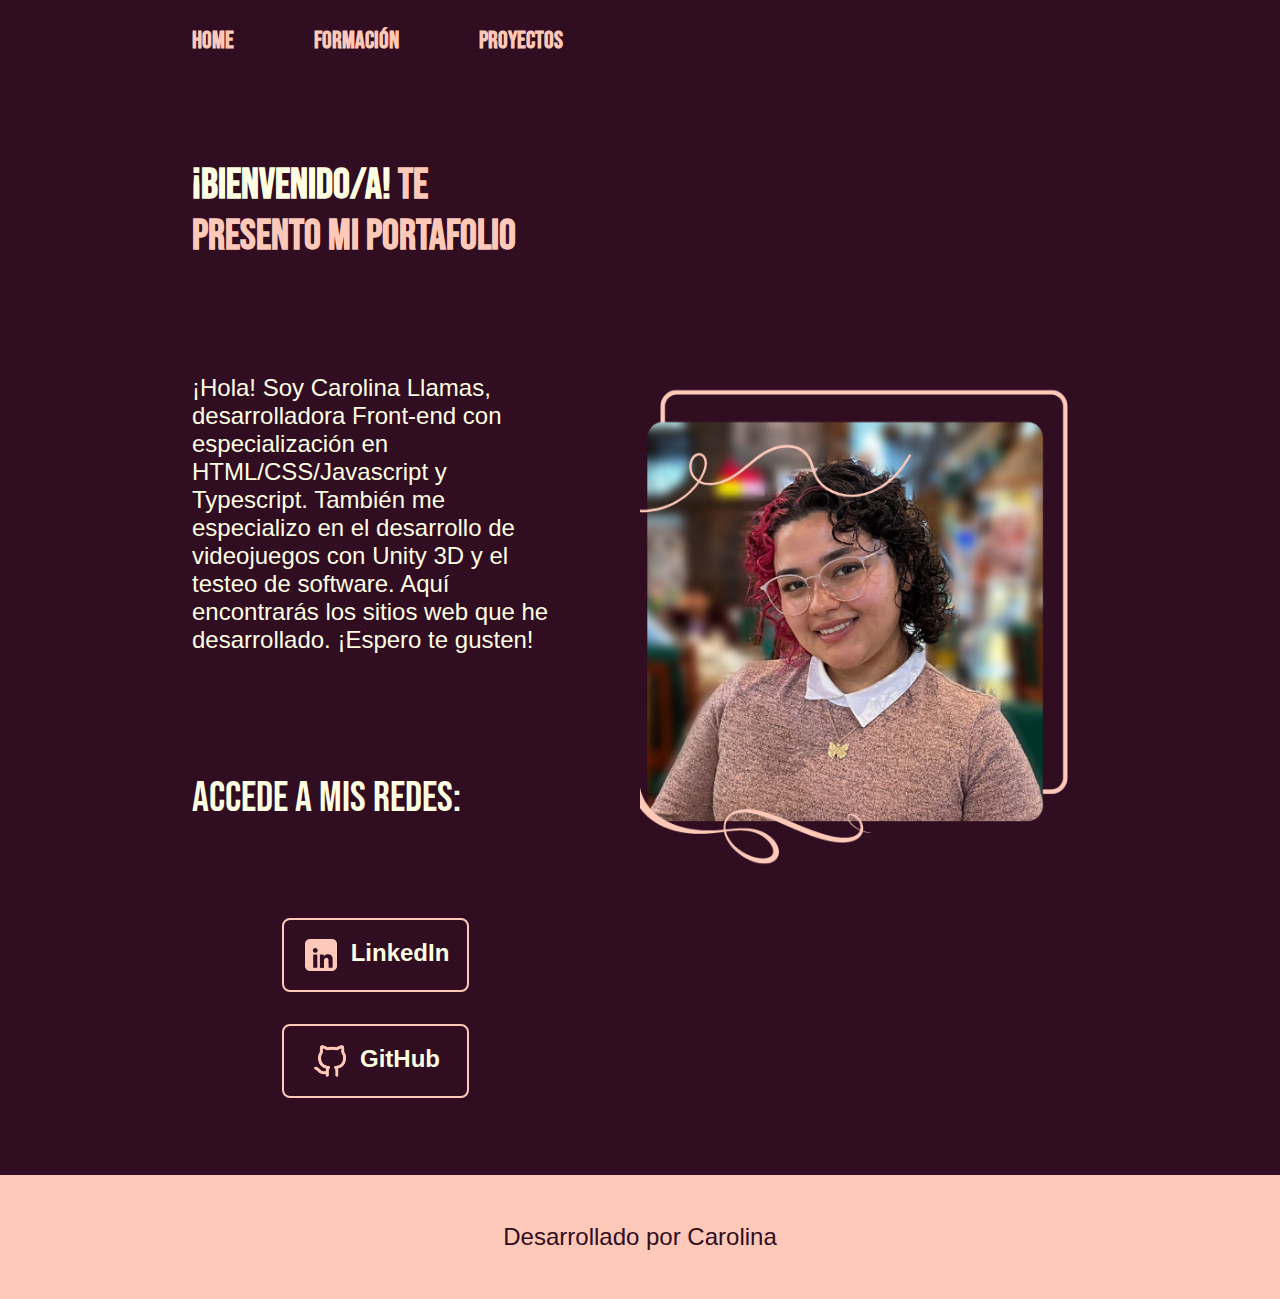
<file: index.html>
<!DOCTYPE html>
<html lang="en">
<head>
    <meta charset="UTF-8">
    <meta name="viewport" content="width=device-width, initial-scale=1.0">
    <title>Portafolio Carolina</title>
    <link rel="stylesheet" href="css/style.css">
    <link rel="preconnect" href="https://fonts.googleapis.com">
    <link rel="preconnect" href="https://fonts.gstatic.com" crossorigin>
    <link href="https://fonts.googleapis.com/css2?family=Bebas+Neue&display=swap" rel="stylesheet">
</head>
<body>
    <header class="header">
        <nav class="header__menu">
            <a class="header__menu--link" href="#">Home</a>
            <a class="header__menu--link" href="/studies.html">Formación</a>
            <a class="header__menu--link" href="/projects.html">Proyectos</a>
        </nav>
    </header>

    <main class="presentation">
        <section class="presentation__content">
            <h1 class="presentation__content--title">¡Bienvenido/a! <strong class="title-bold">Te presento mi Portafolio</strong></h1>
            <p class="presentation__content--text">¡Hola! Soy Carolina Llamas, desarrolladora Front-end con especialización en HTML/CSS/Javascript y Typescript. 
                También me especializo en el desarrollo de videojuegos con Unity 3D y el testeo de software.
                Aquí encontrarás los sitios web que he desarrollado. ¡Espero te gusten!
            </p>

            <h2 class="presentation__links__subtitle">Accede a mis redes:</h2>
            <div class="presentation__links">
                <a class="presentation__links--button" href="https://www.linkedin.com/in/carolina-llamas-carrillo-gd/" target="_blank"> 
                    <img src="/assets/linkedin.png" alt="icono del logo de linkedin">LinkedIn</a>
                <a class="presentation__links--button" href="https://github.com/Caro-Llamas" target="_blank"> 
                    <img src="/assets/github.png" alt="icono del logo de github">GitHub</a>
            </div>
        </section>
        <img class="presentation__img" src="/assets/Imagem.png" alt="Imagen de Carolina sonriendo a la camara">
    </main>
    <footer class="footer">
        <p>Desarrollado por Carolina</p>
    </footer>

</body>
</html>
</file>
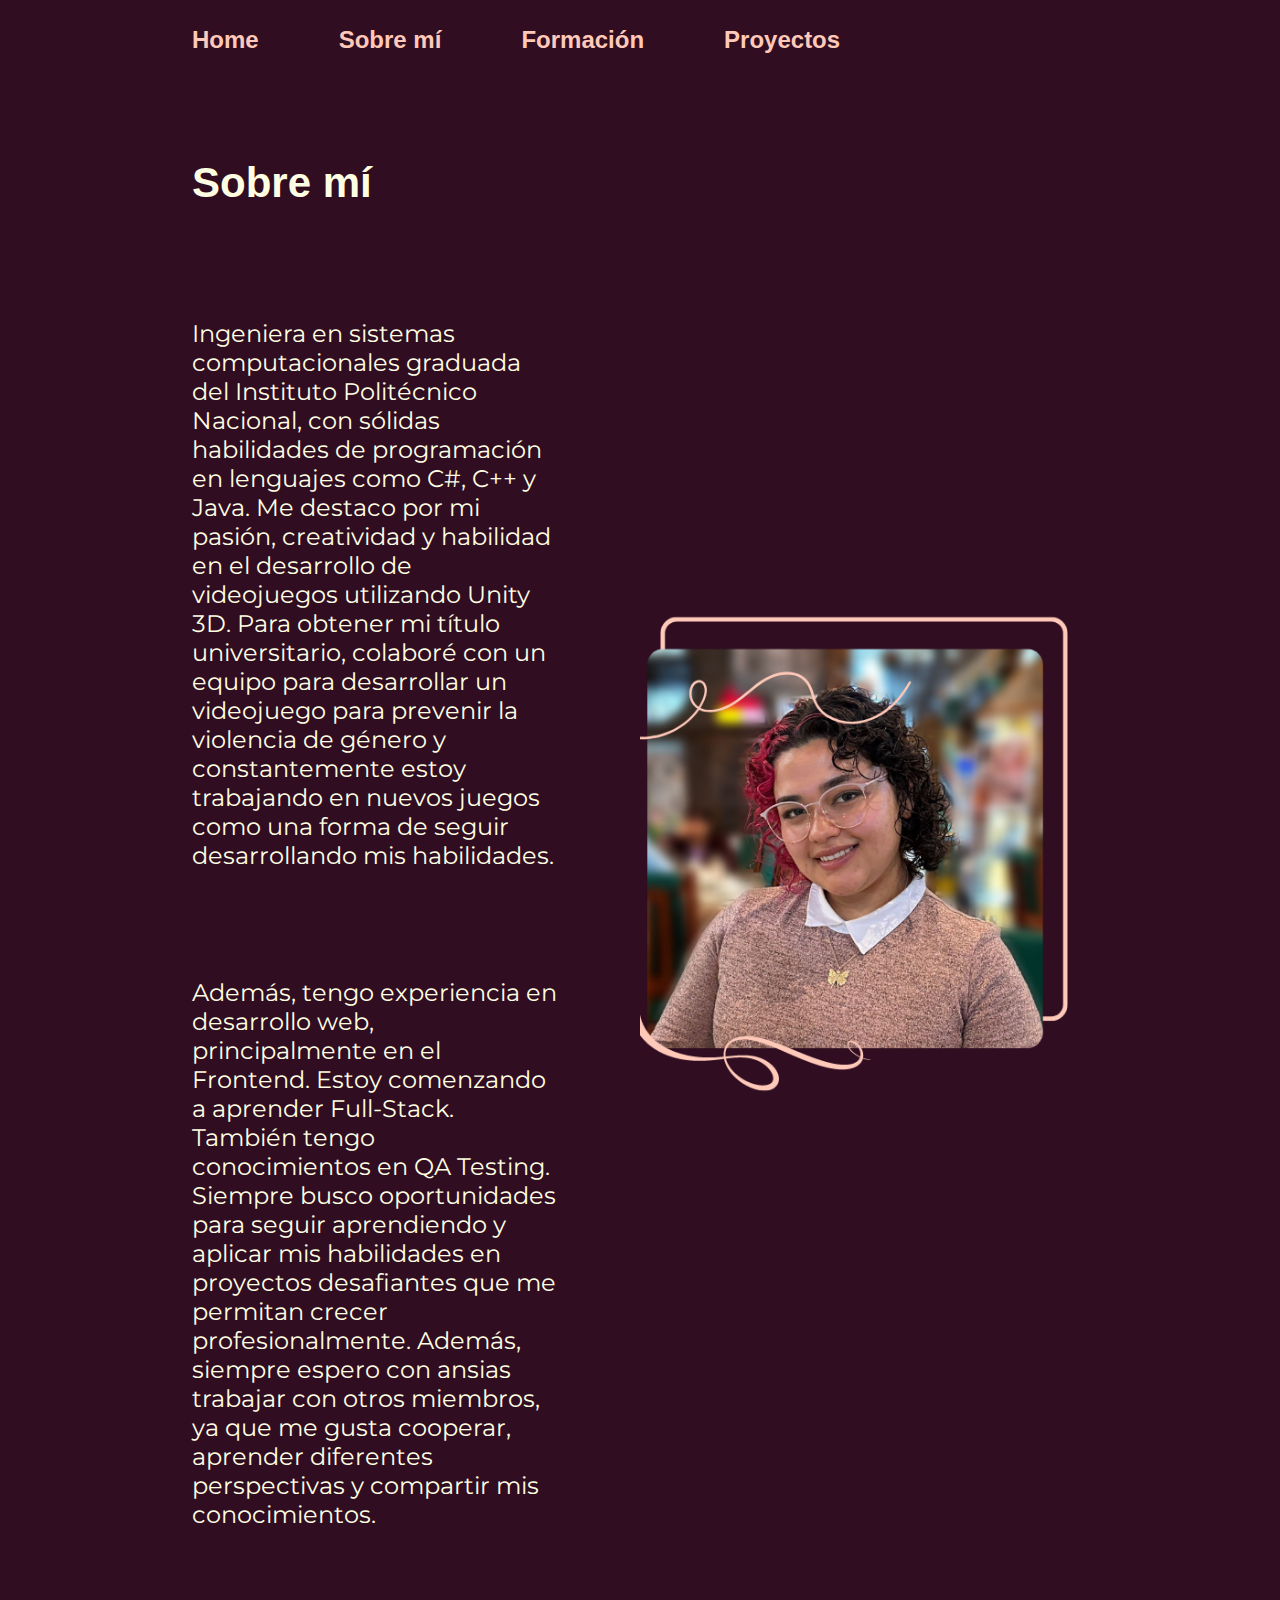
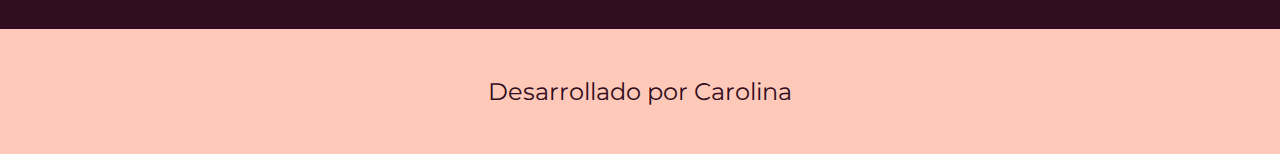
<file: about.html>
<!DOCTYPE html>
<html lang="es-mx">
<head>
    <meta charset="UTF-8">
    <meta name="viewport" content="width=device-width, initial-scale=1.0">
    <title>Sobre mí</title>
    <link rel="stylesheet" href="css/style.css">
    <link rel="preconnect" href="https://fonts.googleapis.com">
    <link rel="preconnect" href="https://fonts.gstatic.com" crossorigin>
    <link href="https://fonts.googleapis.com/css2?family=Krona+One&family=Montserrat:ital,wght@0,100..900;1,100..900&display=swap" rel="stylesheet">

</head>
<body>
    <header class="header">
        <nav class="header__menu">
            <a class="header__menu--link" href="/index.html">Home</a>
            <a class="header__menu--link" href="#">Sobre mí</a>
            <a class="header__menu--link" href="/studies.html">Formación</a>
            <a class="header__menu--link" href="/projects.html">Proyectos</a>
        </nav>
    </header>

    <main class="presentation">
        <section class="presentation__content">
            <h1 class="presentation__content--title">Sobre mí</h1>
            <p class="presentation__content--text">
                Ingeniera en sistemas computacionales graduada del Instituto Politécnico Nacional, 
                con sólidas habilidades de programación en lenguajes como C#, C++ y Java. Me destaco por mi pasión, 
                creatividad y habilidad en el desarrollo de videojuegos utilizando Unity 3D. Para obtener mi título 
                universitario, colaboré con un equipo para desarrollar un videojuego para prevenir la violencia de género 
                y constantemente estoy trabajando en nuevos juegos como una forma de seguir desarrollando mis habilidades. 

            </p>

            <p class="presentation__content--text">
                Además, tengo experiencia en desarrollo web, principalmente en el Frontend. Estoy comenzando a aprender Full-Stack. 
                También tengo conocimientos en QA Testing. 
                Siempre busco oportunidades para seguir aprendiendo y aplicar mis habilidades 
                en proyectos desafiantes que me permitan crecer profesionalmente. Además, 
                siempre espero con ansias trabajar con otros miembros, ya que me gusta cooperar, aprender diferentes 
                perspectivas y compartir mis conocimientos.
            </p>

            
        </section>
        <img class="presentation__img" src="/assets/Imagem.png" alt="Imagen de Carolina sonriendo a la camara">
    </main>

    <footer class="footer">
        <p>Desarrollado por Carolina</p>
    </footer>
</html>
</file>
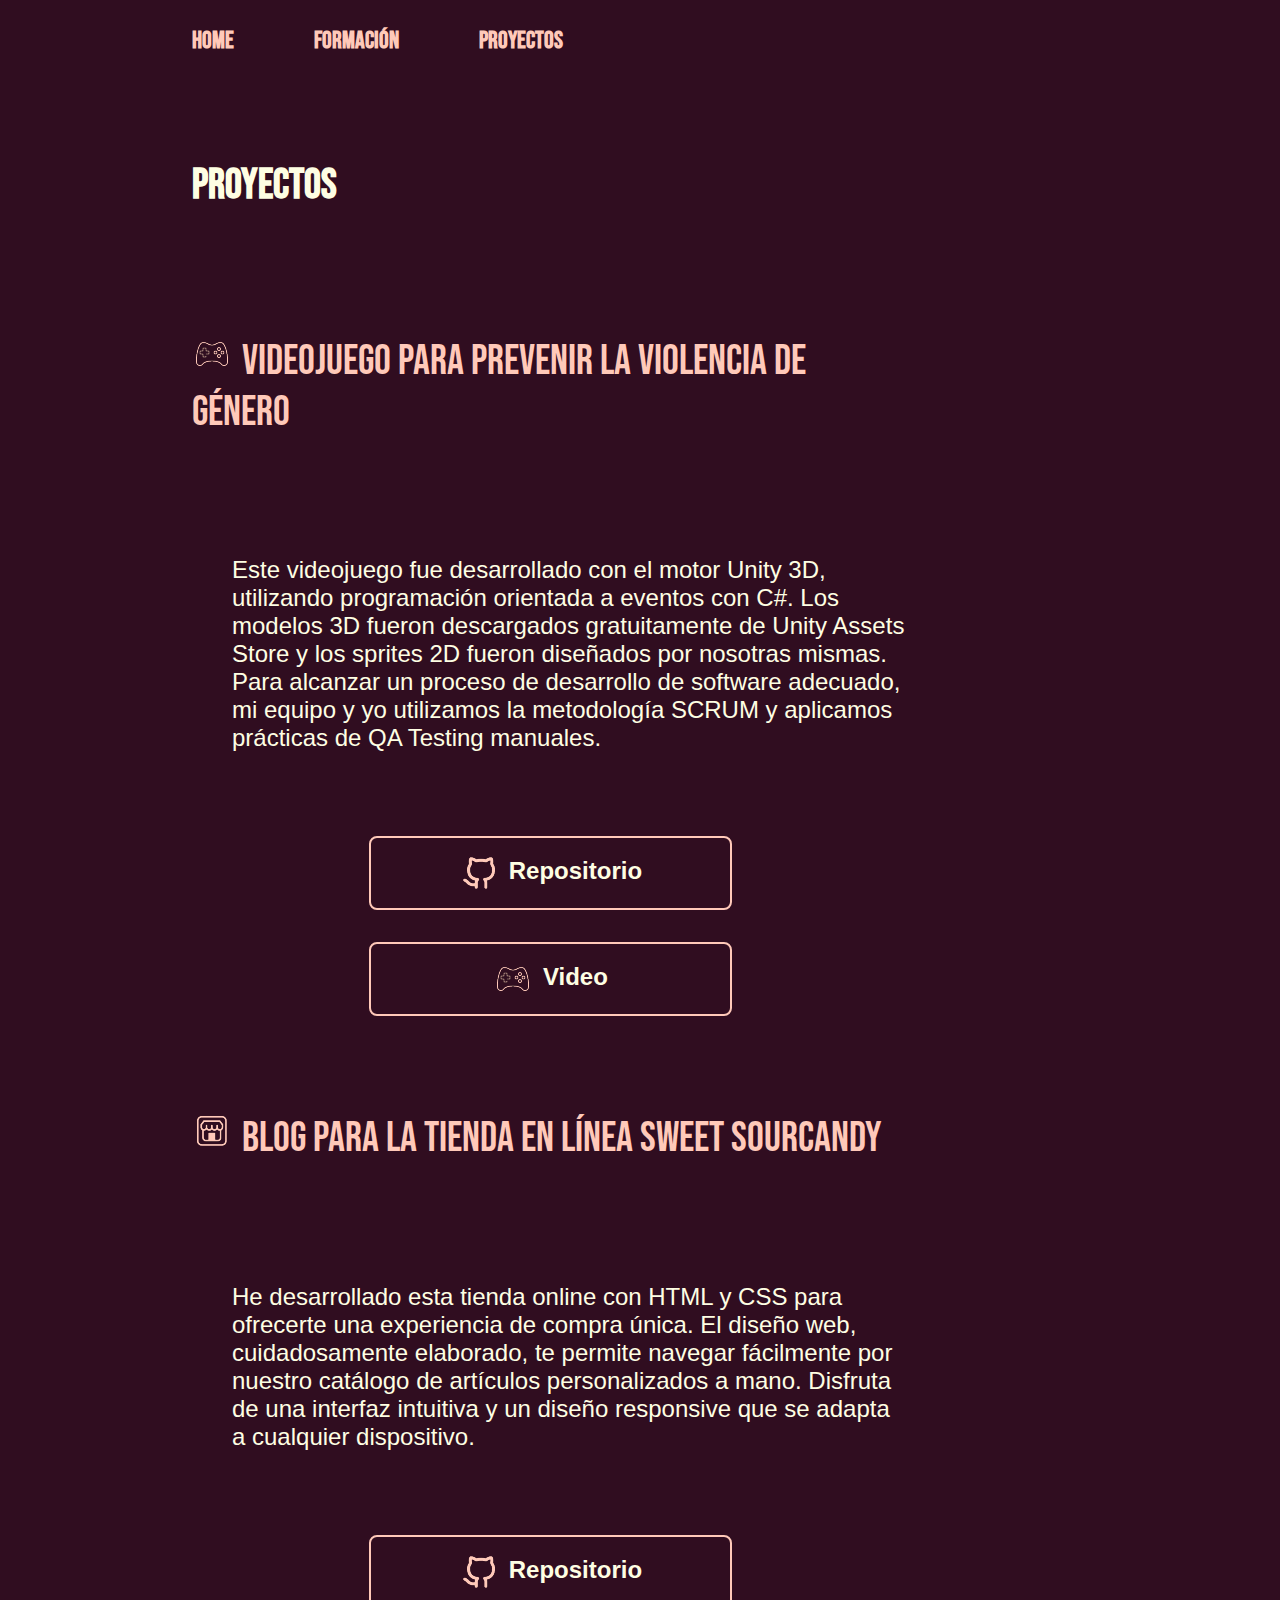
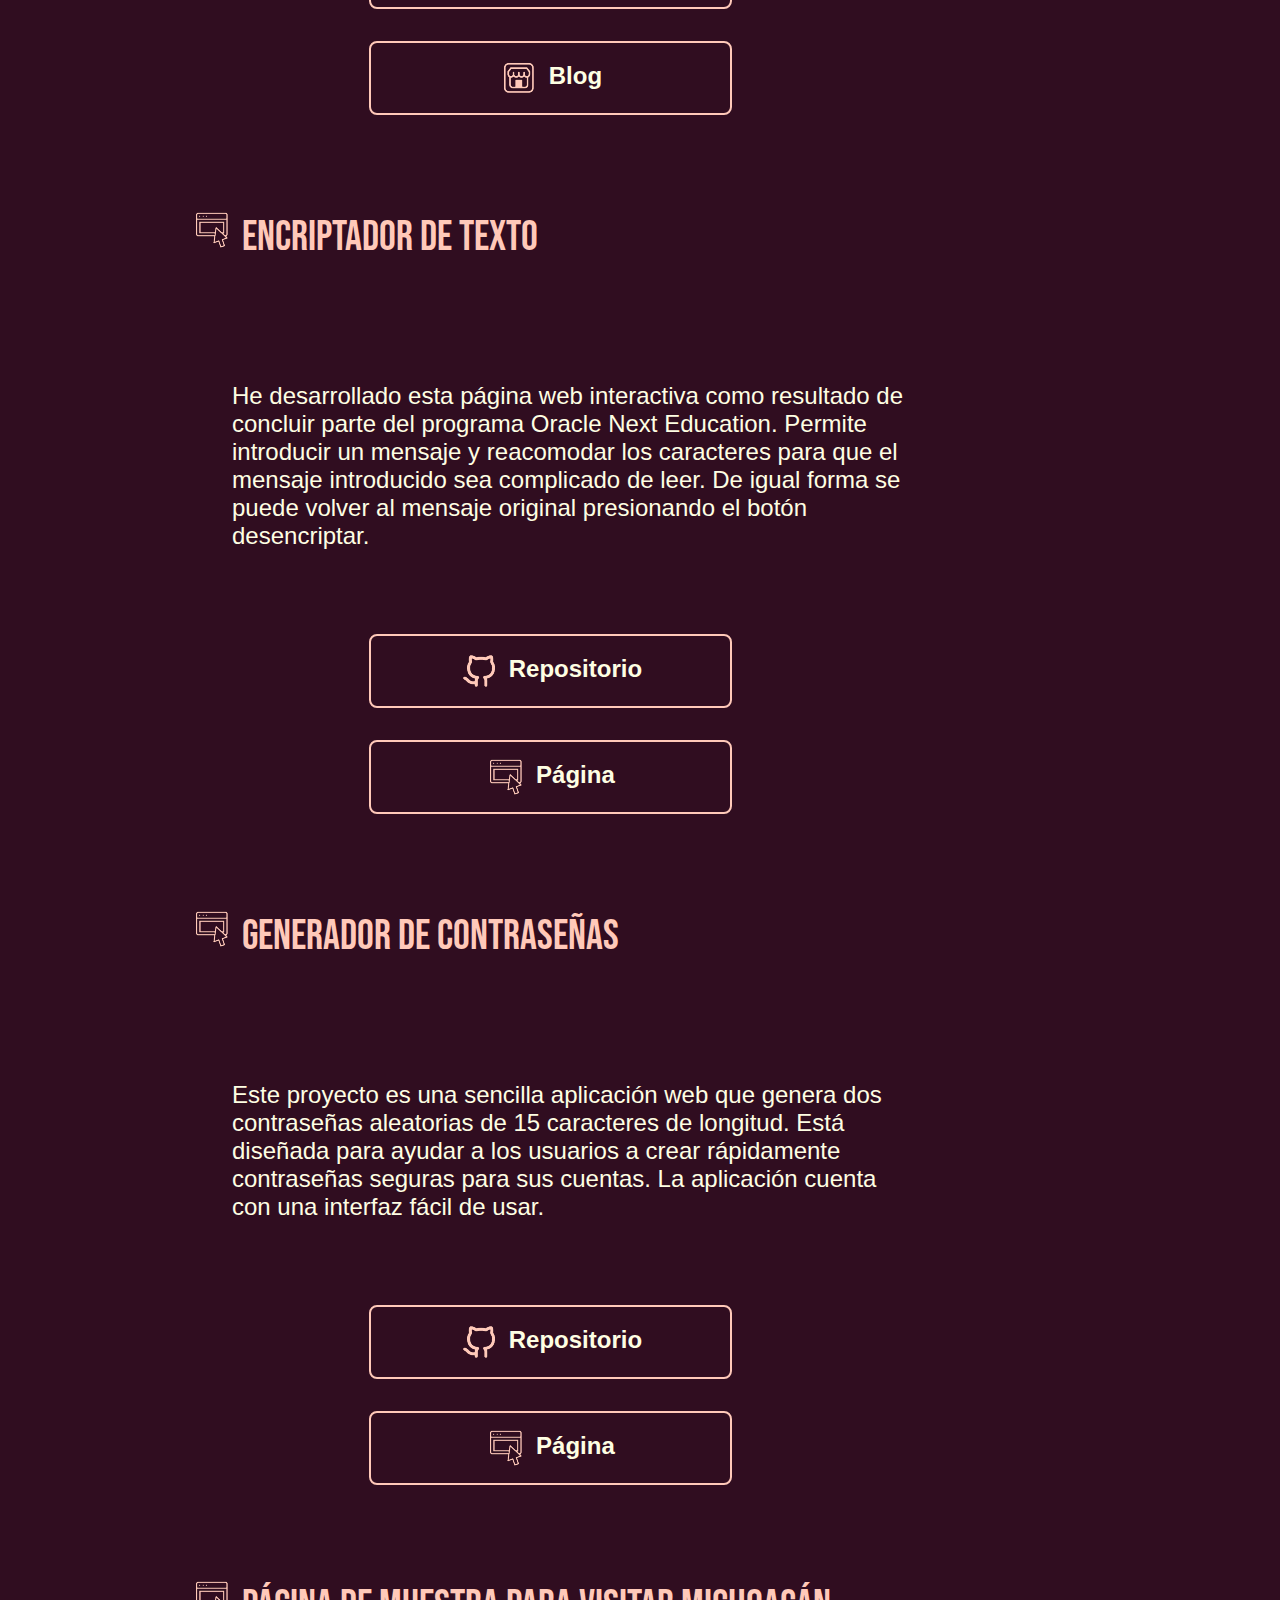
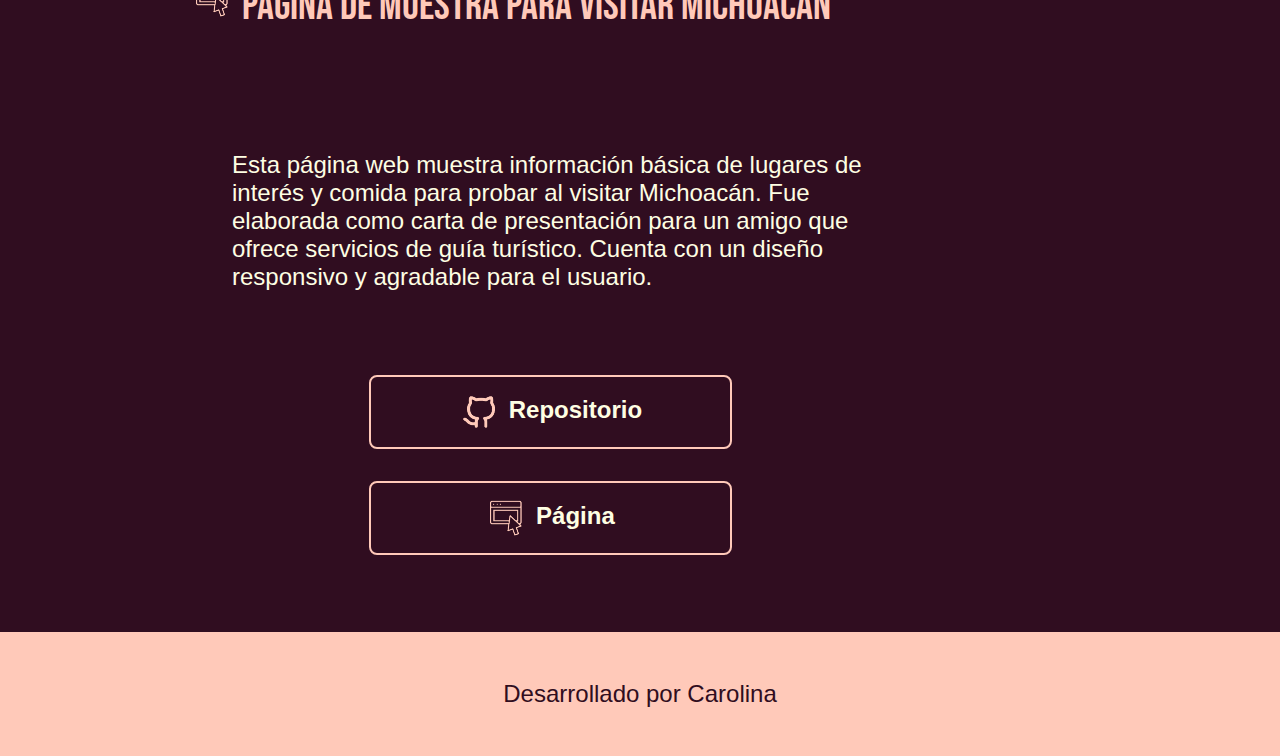
<file: projects.html>
<!DOCTYPE html>
<html lang="es-mx">
<head>
    <meta charset="UTF-8">
    <meta name="viewport" content="width=device-width, initial-scale=1.0">
    <title>Proyectos</title>
    <link rel="stylesheet" href="css/style.css">
    <link rel="preconnect" href="https://fonts.googleapis.com">
    <link rel="preconnect" href="https://fonts.gstatic.com" crossorigin>
    <link href="https://fonts.googleapis.com/css2?family=Bebas+Neue&display=swap" rel="stylesheet">

</head>
<body>
    <header class="header">
        <nav class="header__menu">
            <a class="header__menu--link" href="/index.html">Home</a>
            <a class="header__menu--link" href="/studies.html">Formación</a>
            <a class="header__menu--link" href="/projects.html">Proyectos</a>
        </nav>
    </header>

    <main class="presentation">
        <section class="presentation__content w-80pr">
            <h1 class="presentation__content--title">Proyectos</h1>
            <h2 class="presentation__links__subtitle title-bold"> 
                <img class="icon-subtitle" src="/assets/game.png" alt="Icono mando">Videojuego para prevenir la violencia de género
            </h2>
                <ul class="presentation__content--text">Este videojuego fue desarrollado con el motor Unity 3D, utilizando programación orientada a eventos con C#. 
                    Los modelos 3D fueron descargados gratuitamente de Unity Assets Store y los sprites 2D fueron diseñados por nosotras mismas.
                    Para alcanzar un proceso de desarrollo de software adecuado, mi equipo y yo utilizamos la metodología SCRUM y 
                    aplicamos prácticas de QA Testing manuales. </ul>
                <div class="presentation__links">
                    <a class="presentation__links--button" href="https://github.com/Caro-Llamas/En-Nuestros-Zapatos-Video-game" target="_blank"> 
                        <img src="/assets/github.png" alt="icono del logo de linkedin">Repositorio</a>
                    <a class="presentation__links--button" href="https://www.youtube.com/watch?v=KXfgZy377bI" target="_blank"> 
                        <img src="/assets/game.png" alt="icono del logo de github">Video</a>
                </div>
                
            <h2 class="presentation__links__subtitle title-bold"> 
                <img class="icon-subtitle" src="/assets/blog.png" alt="Icono de blog">Blog para la tienda en línea Sweet Sourcandy
            </h2>
                <ul class="presentation__content--text">He desarrollado esta tienda online con HTML y CSS para ofrecerte una experiencia de compra única. 
                    El diseño web, cuidadosamente elaborado, te permite navegar fácilmente por nuestro catálogo de artículos personalizados a mano. 
                    Disfruta de una interfaz intuitiva y un diseño responsive que se adapta a cualquier dispositivo. </ul>
                <div class="presentation__links">
                    <a class="presentation__links--button" href="https://github.com/Caro-Llamas/Blog-Sourcandy-Store" target="_blank"> 
                        <img src="/assets/github.png" alt="icono del logo de github">Repositorio</a>
                    <a class="presentation__links--button" href="https://sweetsourcandy-courses-blog.netlify.app" target="_blank"> 
                        <img src="/assets/blog.png" alt="icono de tienda en linea">Blog</a>
                </div>

                <h2 class="presentation__links__subtitle title-bold"> 
                    <img class="icon-subtitle" src="/assets/web.png" alt="Icono de blog">Encriptador de texto
                </h2>
                    <ul class="presentation__content--text">He desarrollado esta página web interactiva como resultado de concluir parte del programa Oracle Next Education.
                        Permite introducir un mensaje y reacomodar los caracteres para que el mensaje introducido sea complicado de leer. De igual
                        forma se puede volver al mensaje original presionando el botón desencriptar. </ul>
                    <div class="presentation__links">
                        <a class="presentation__links--button" href="https://github.com/Caro-Llamas/encriptador-one" target="_blank"> 
                            <img src="/assets/github.png" alt="icono del logo de github">Repositorio</a>
                        <a class="presentation__links--button" href="https://encriptador-mensajes-one.netlify.app" target="_blank"> 
                            <img src="/assets/web.png" alt="icono de pagina web">Página</a>
                    </div>

                    <h2 class="presentation__links__subtitle title-bold"> 
                        <img class="icon-subtitle" src="/assets/web.png" alt="Icono de blog">Generador de contraseñas
                    </h2>
                        <ul class="presentation__content--text">Este proyecto es una sencilla aplicación web que genera dos contraseñas aleatorias de 15 caracteres de longitud. 
                            Está diseñada para ayudar a los usuarios a crear rápidamente contraseñas seguras para sus cuentas. La aplicación cuenta con una interfaz fácil de usar. </ul>
                        <div class="presentation__links">
                            <a class="presentation__links--button" href="https://github.com/Caro-Llamas/random-password-generator" target="_blank"> 
                                <img src="/assets/github.png" alt="icono del logo de github">Repositorio</a>
                            <a class="presentation__links--button" href="https://pass-generator-scrimba-project.netlify.app" target="_blank"> 
                                <img src="/assets/web.png" alt="icono de pagina web">Página</a>
                        </div>

                        <h2 class="presentation__links__subtitle title-bold"> 
                            <img class="icon-subtitle" src="/assets/web.png" alt="Icono de blog">Página de muestra para visitar Michoacán
                        </h2>
                            <ul class="presentation__content--text">Esta página web muestra información básica de lugares de interés y comida para probar al visitar Michoacán. 
                                Fue elaborada como carta de presentación para un amigo que ofrece servicios de guía turístico. Cuenta con un diseño
                                responsivo y agradable para el usuario. </ul>
                            <div class="presentation__links">
                                <a class="presentation__links--button" href="https://github.com/Caro-Llamas/michoacan-homepage.git" target="_blank"> 
                                    <img src="/assets/github.png" alt="icono del logo de github">Repositorio</a>
                                <a class="presentation__links--button" href="https://michoacan-homepage.netlify.app" target="_blank"> 
                                    <img src="/assets/web.png" alt="icono de pagina web">Página</a>
                            </div>
            </section>

    </main>

    <footer class="footer">
        <p>Desarrollado por Carolina</p>
    </footer>
</html>
</file>
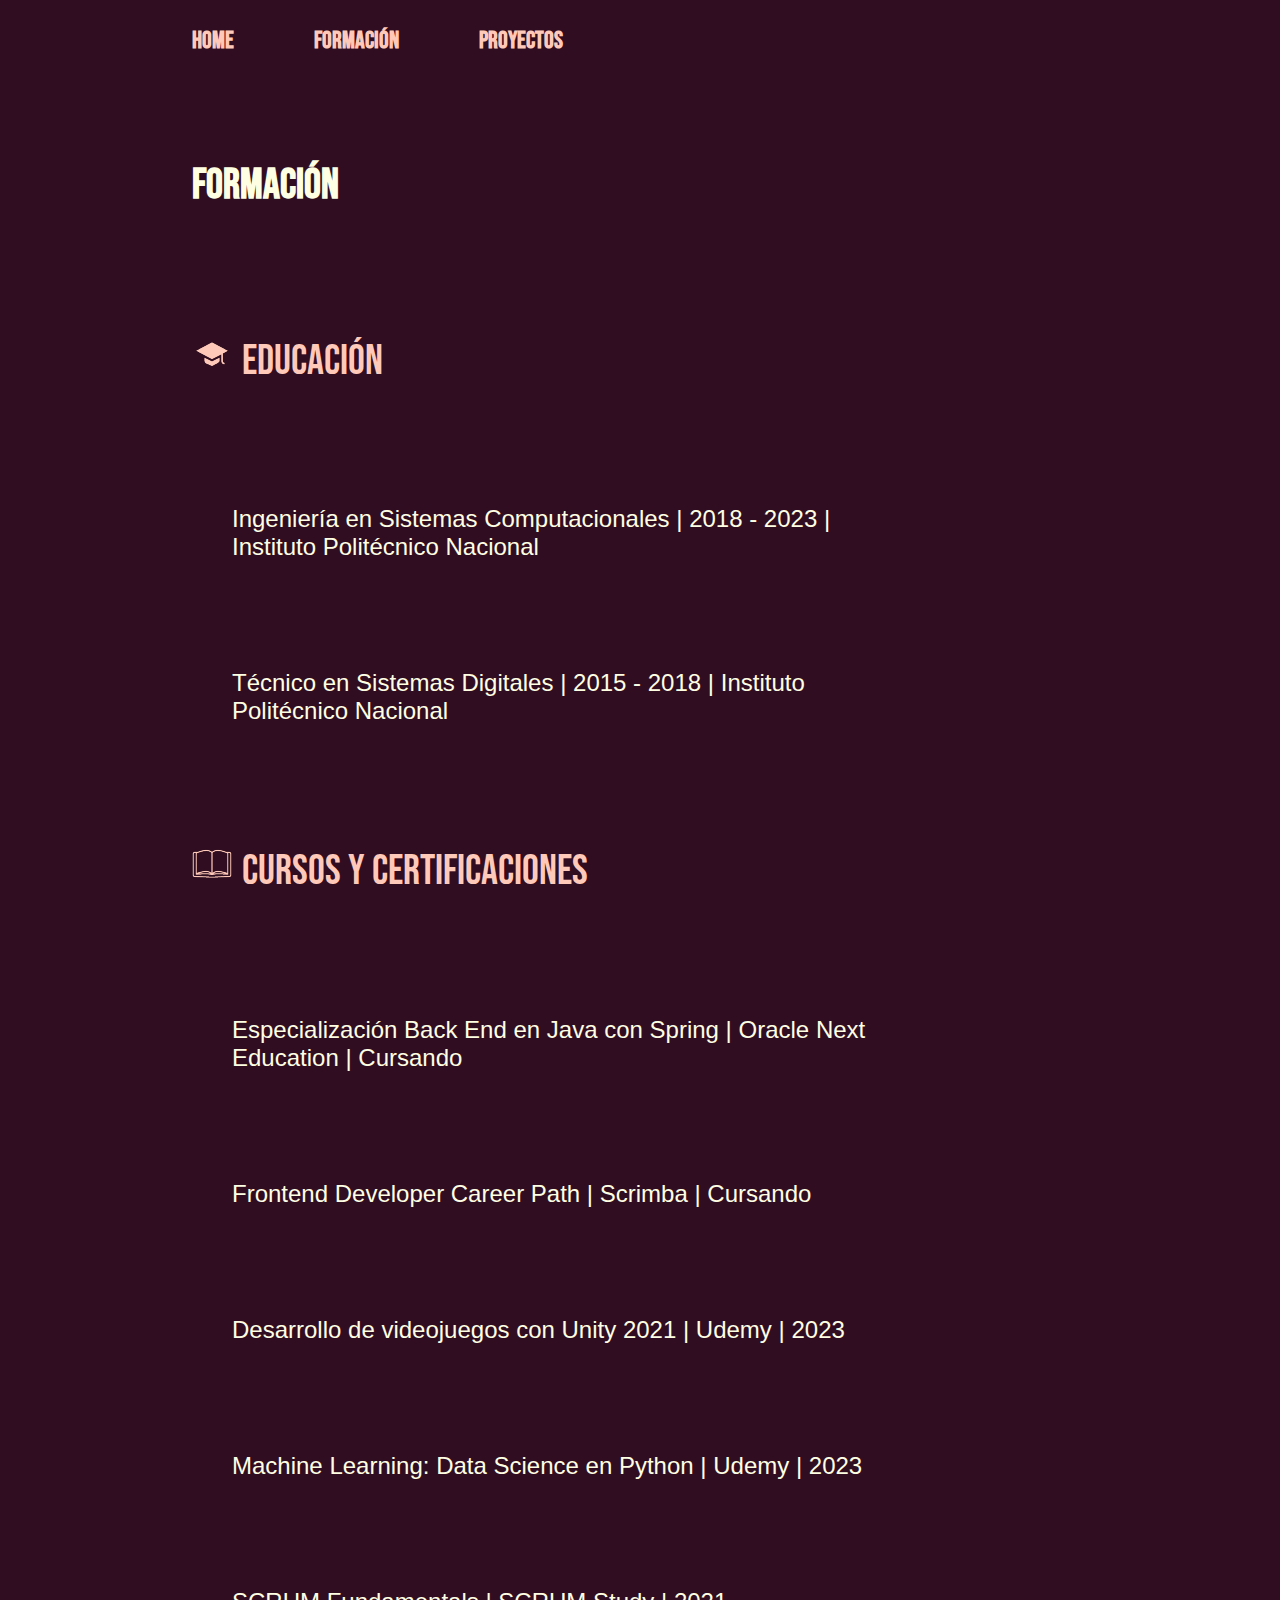
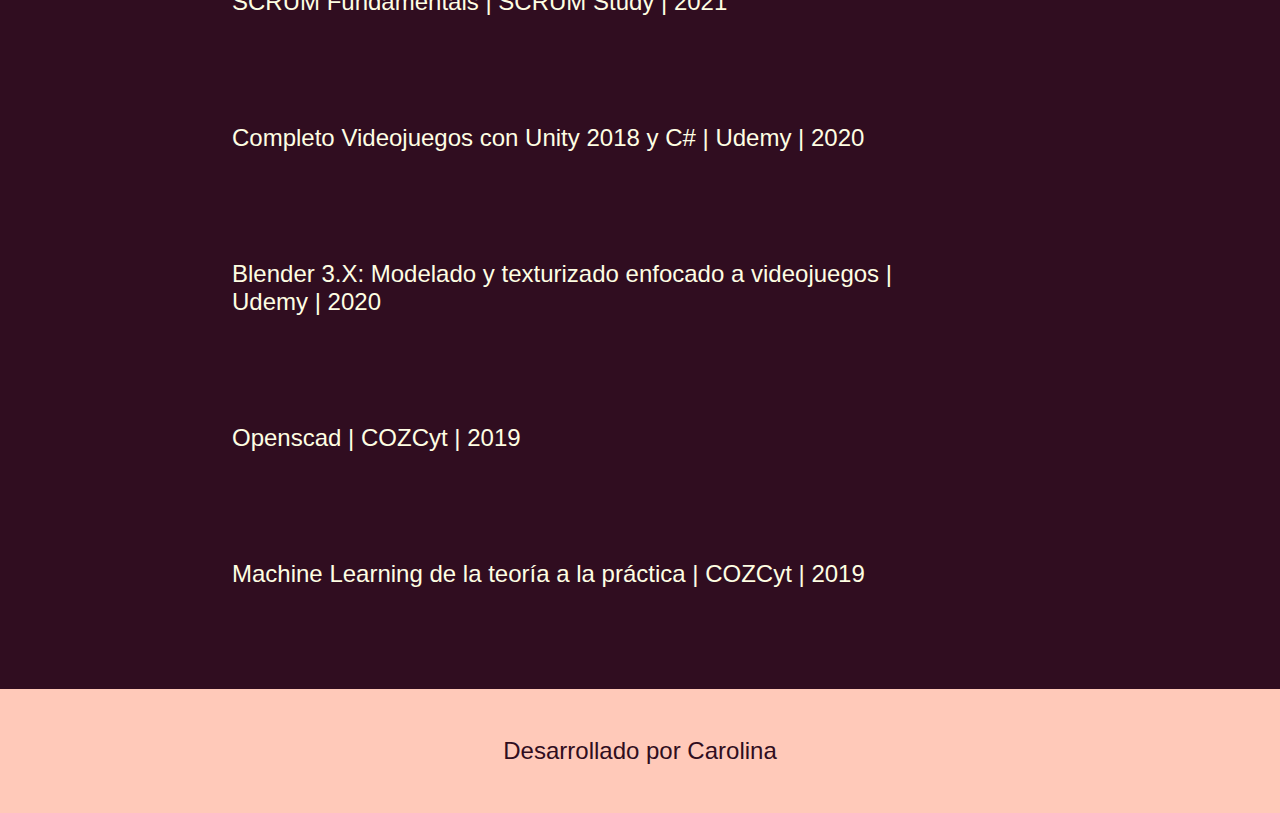
<file: studies.html>
<!DOCTYPE html>
<html lang="es-mx">
<head>
    <meta charset="UTF-8">
    <meta name="viewport" content="width=device-width, initial-scale=1.0">
    <title>Formacion</title>
    <link rel="stylesheet" href="css/style.css">
    <link rel="preconnect" href="https://fonts.googleapis.com">
    <link rel="preconnect" href="https://fonts.gstatic.com" crossorigin>
    <link href="https://fonts.googleapis.com/css2?family=Bebas+Neue&display=swap" rel="stylesheet">
</head>
<body>
    <header class="header">
        <nav class="header__menu">
            <a class="header__menu--link" href="/index.html">Home</a>
            <a class="header__menu--link" href="/studies.html">Formación</a>
            <a class="header__menu--link" href="/projects.html">Proyectos</a>
        </nav>
    </header>

    <main class="presentation">
        <section class="presentation__content w-80pr">
            <h1 class="presentation__content--title">Formación</h1>
            <h2 class="presentation__links__subtitle title-bold"> <img class="icon-subtitle" src="/assets/3.png" alt="Icono Universidad">Educación</h2>
                <ul class="presentation__content--text">Ingeniería en Sistemas Computacionales | 2018 - 2023 | Instituto Politécnico Nacional </ul>
                <ul class="presentation__content--text">Técnico en Sistemas Digitales | 2015 - 2018 | Instituto Politécnico Nacional </ul>

            <h2 class="presentation__links__subtitle title-bold"> <img class="icon-subtitle" src="/assets/4.png" alt="Icono libro">Cursos y Certificaciones</h2>
                <ul class="presentation__content--text">Especialización Back End en Java con Spring | Oracle Next Education | Cursando </ul>    
                <ul class="presentation__content--text">Frontend Developer Career Path | Scrimba | Cursando </ul>
                <ul class="presentation__content--text">Desarrollo de videojuegos con Unity 2021 | Udemy | 2023 </ul>
                <ul class="presentation__content--text">Machine Learning: Data Science en Python | Udemy | 2023</ul>
                <ul class="presentation__content--text">SCRUM Fundamentals | SCRUM Study | 2021</ul>
                <ul class="presentation__content--text">Completo Videojuegos con Unity 2018 y C# | Udemy | 2020</ul>
                <ul class="presentation__content--text">Blender 3.X: Modelado y texturizado enfocado a videojuegos | Udemy | 2020</ul>
                <ul class="presentation__content--text">Openscad | COZCyt | 2019</ul>
                <ul class="presentation__content--text">Machine Learning de la teoría a la práctica | COZCyt | 2019 </ul>

        </section>
    </main>

    <footer class="footer">
        <p>Desarrollado por Carolina</p>
    </footer>
</html>
</file>
<file: css/style.css>
:root{
    /* fonts */
    --principalFont: "Bebas Neue", sans-serif;
    --secondaryFont: "Montserrat", sans-serif;

    /* sizes */
    --regularFont: 2.4rem;
    --largeFont: 4.2rem;

    /* colors */
    --darkPurple: #300D20;
    --purple: #5f1b45;
    --white: #FEFEE3;
    --pink: #FFC9B9;
    --red: #B12A4C;
}

html{
    box-sizing: border-box;
    font-size: 62.5%; /* 1rem = 10px*/
}

body{
    background-color: var(--darkPurple);
    margin: 0;
    color: var(--white);
    box-sizing: border-box;
}

.header{
    padding: 2% 0 0 15%;
}

.header__menu{
    display: flex;
    gap: 8rem;
}

.header__menu--link{
    font-family: var(--principalFont);
    font-size: var(--regularFont);
    font-weight: 600;
    color: var(--pink);
    text-decoration: none;
}

.presentation{
    display: flex;
    align-items: center;
    padding: 6% 15%;
    justify-content: space-between;
    gap: 8.2rem;
}

.presentation__content{
    width: 60%;
    display: flex;
    flex-direction: column;
    gap: 6rem;
}

.presentation__content--title{
    font-family: var(--principalFont);
    font-size: var(--largeFont);
}

.title-bold{
    color: var(--pink);
}

.presentation__content--text{
    font-family: var(--secondaryFont);
    font-size: var(--regularFont);
}

.presentation__links{
    display: flex;
    flex-direction: column;
    justify-content: center;
    align-items: center;
    gap: 3.2rem;
}

.presentation__links--button{
    display: flex;
    justify-content: center;
    line-height: 150%;
    gap: 1rem;
    text-align: center;
    padding: 1.5rem 0;
    font-family: var(--secondaryFont);
    font-size: var(--regularFont);
    font-weight: 600;
    text-decoration: none;
    width: 50%;
    border-radius: 0.8rem;
    color: var(--white);
    border: 0.2rem solid var(--pink);
}

.presentation__links--button:hover{
    background-color: var(--purple);
}

.presentation__links__subtitle{
    font-family: var(--principalFont);
    font-size: var(--largeFont);
    font-weight: 400;
}

.presentation__img{
    width: 50%;
}

.w-80pr{
    width: 80%;
}

.icon-subtitle{
    padding-right: 1rem;

}

.footer{
    background-color: var(--pink);
    padding: 2.4rem;
    color: var(--darkPurple);
    text-align: center;
    font-family: var(--secondaryFont);
    font-size: var(--regularFont);
    font-weight: 400;
}

@media (max-width: 1200px) {
    .header{
        padding: 10% 0 0 15%;
    }

    .header__menu{
        align-items: center;
    }
    
    .presentation{
        flex-direction: column-reverse;
    }

    .presentation__content{
        width: auto;
    }

    .presentation__img{
        width: 70%;
    }

}

@media (max-width: 800px) {
    .header{
        padding: 10% 0 0 0;
    }
    
    .header__menu{
        flex-direction: column;
        gap: 2rem;
    }
}
</file>
